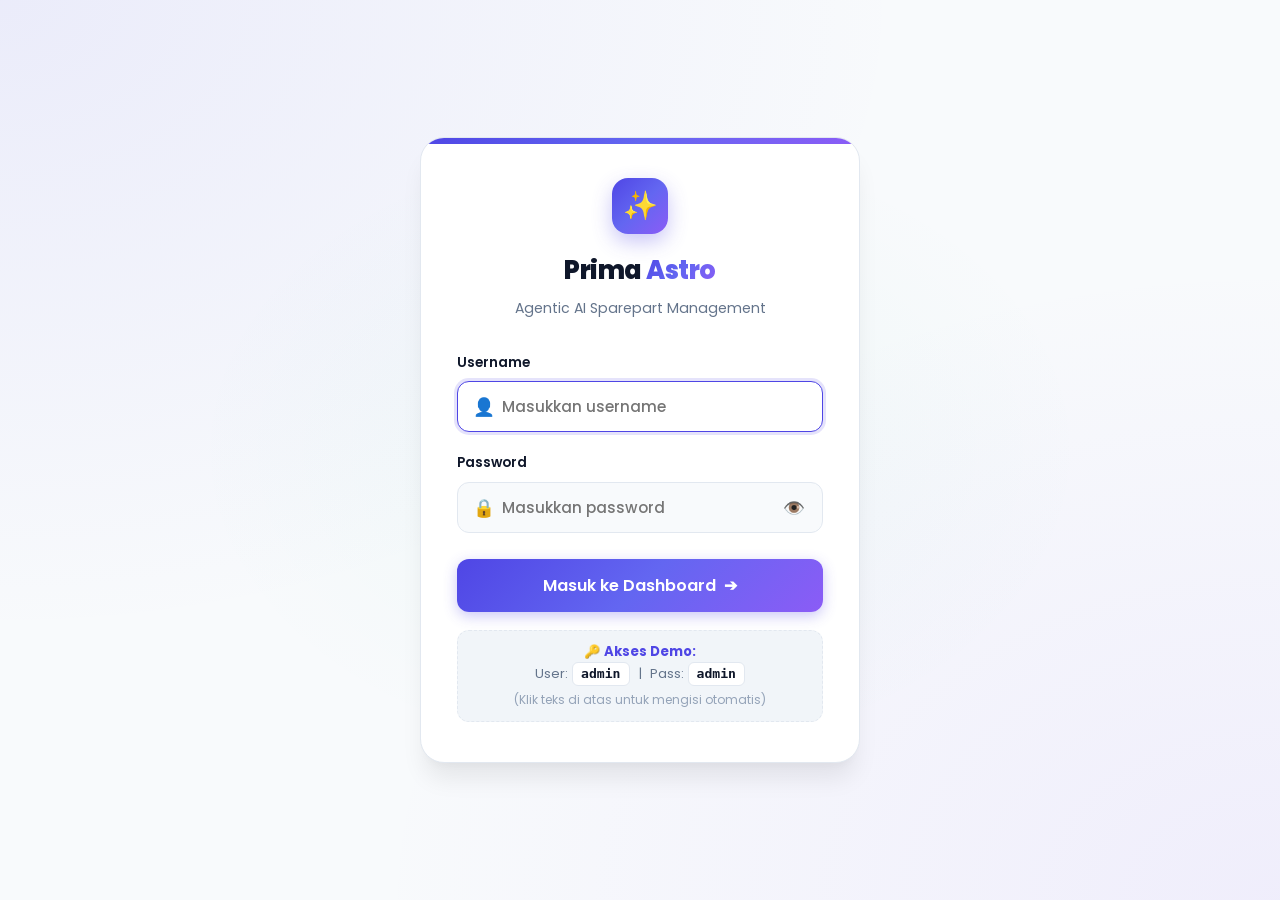
<file: static/login/login.html>
<!DOCTYPE html>
<html lang="id">
<head>
    <meta charset="UTF-8">
    <meta name="viewport" content="width=device-width, initial-scale=1.0">
    <title>Login | Prima Astro Agentic AI</title>
    <link rel="preconnect" href="https://fonts.googleapis.com">
    <link rel="preconnect" href="https://fonts.gstatic.com" crossorigin>
    <link href="https://fonts.googleapis.com/css2?family=Poppins:wght@300;400;500;600;700;800&display=swap" rel="stylesheet">
    <link rel="stylesheet" href="/static/style.css">
    <script src="/static/components/auth.js"></script>
</head>
<body class="login-page">

    <div class="login-card">
        <div class="login-header">
            <div class="login-logo">
                ✨
            </div>
            <h2>Prima <span>Astro</span></h2>
            <p>Agentic AI Sparepart Management</p>
        </div>

        <div id="login-alert" class="login-alert">
            <span class="alert-icon">⚠️</span>
            <span id="alert-text">Username atau password salah!</span>
        </div>

        <form id="login-form" class="login-form">
            <div class="form-group">
                <label for="username">Username</label>
                <div class="input-with-icon">
                    <span class="input-icon">👤</span>
                    <input type="text" id="username" class="form-control" placeholder="Masukkan username" required autofocus autocomplete="username">
                </div>
            </div>

            <div class="form-group">
                <label for="password">Password</label>
                <div class="input-with-icon">
                    <span class="input-icon">🔒</span>
                    <input type="password" id="password" class="form-control" placeholder="Masukkan password" required autocomplete="current-password">
                    <button type="button" id="toggle-password" class="btn-toggle-pwd" title="Lihat/Sembunyikan password">👁️</button>
                </div>
            </div>

            <button type="submit" id="btn-submit" class="login-btn">
                <span>Masuk ke Dashboard</span>
                <span>➔</span>
            </button>
        </form>

        <div class="demo-credentials-badge">
            🔑 <strong>Akses Demo:</strong><br>
            User: <span class="clickable-chip" id="chip-user" title="Klik untuk isi">admin</span> &nbsp;|&nbsp; 
            Pass: <span class="clickable-chip" id="chip-pass" title="Klik untuk isi">admin</span>
            <div style="margin-top: 6px; font-size: 0.75rem; color: #94a3b8;">(Klik teks di atas untuk mengisi otomatis)</div>
        </div>
    </div>

    <script>
        const loginForm = document.getElementById('login-form');
        const usernameInput = document.getElementById('username');
        const passwordInput = document.getElementById('password');
        const togglePwdBtn = document.getElementById('toggle-password');
        const alertBox = document.getElementById('login-alert');
        const alertText = document.getElementById('alert-text');
        const btnSubmit = document.getElementById('btn-submit');

        // Toggle password visibility
        togglePwdBtn.addEventListener('click', () => {
            const type = passwordInput.getAttribute('type') === 'password' ? 'text' : 'password';
            passwordInput.setAttribute('type', type);
            togglePwdBtn.textContent = type === 'password' ? '👁️' : '🙈';
        });

        // Clickable demo chips
        document.getElementById('chip-user').addEventListener('click', () => {
            usernameInput.value = 'admin';
            passwordInput.focus();
        });
        document.getElementById('chip-pass').addEventListener('click', () => {
            passwordInput.value = 'admin';
        });

        // Form Submit
        loginForm.addEventListener('submit', (e) => {
            e.preventDefault();
            const user = usernameInput.value.trim();
            const pass = passwordInput.value.trim();

            btnSubmit.innerHTML = '<span>Memverifikasi...</span> ⏳';
            btnSubmit.disabled = true;

            setTimeout(() => {
                const result = Auth.login(user, pass);
                if (result.success) {
                    btnSubmit.innerHTML = '<span>Berhasil Masuk!</span> ✅';
                    btnSubmit.style.background = 'linear-gradient(135deg, #10b981 0%, #059669 100%)';
                    setTimeout(() => {
                        window.location.href = '/';
                    }, 400);
                } else {
                    btnSubmit.innerHTML = '<span>Masuk ke Dashboard</span> ➔';
                    btnSubmit.disabled = false;
                    alertText.textContent = result.message;
                    alertBox.className = 'login-alert danger';
                    passwordInput.value = '';
                    passwordInput.focus();
                }
            }, 350);
        });
    </script>
</body>
</html>
</file>
<file: static/style.css>
@import url('https://fonts.googleapis.com/css2?family=Poppins:wght@300;400;500;600;700;800&display=swap');

:root {
    --bg-color: #f8fafc;
    --bg-surface: #ffffff;
    --bg-subtle: #f1f5f9;
    --border-color: #e2e8f0;
    --border-subtle: #f1f5f9;
    
    --primary: #4f46e5;
    --primary-hover: #4338ca;
    --primary-light: #eef2ff;
    --primary-gradient: linear-gradient(135deg, #4f46e5 0%, #6366f1 50%, #8b5cf6 100%);
    
    --text-main: #0f172a;
    --text-muted: #64748b;
    --text-subtle: #94a3b8;
    
    --danger: #ef4444;
    --danger-light: #fef2f2;
    --danger-text: #b91c1c;
    
    --warning: #f59e0b;
    --warning-light: #fffbeb;
    --warning-text: #b45309;
    
    --success: #10b981;
    --success-light: #ecfdf5;
    --success-text: #047857;
    
    --shadow-sm: 0 1px 2px 0 rgba(0, 0, 0, 0.05);
    --shadow-md: 0 4px 6px -1px rgba(0, 0, 0, 0.06), 0 2px 4px -2px rgba(0, 0, 0, 0.04);
    --shadow-lg: 0 10px 25px -5px rgba(0, 0, 0, 0.05), 0 8px 10px -6px rgba(0, 0, 0, 0.02);
    --shadow-xl: 0 20px 25px -5px rgba(0, 0, 0, 0.08), 0 8px 10px -6px rgba(0, 0, 0, 0.03);
    
    --radius-sm: 8px;
    --radius-md: 12px;
    --radius-lg: 18px;
    --radius-xl: 24px;
}

* {
    margin: 0;
    padding: 0;
    box-sizing: border-box;
    font-family: 'Poppins', -apple-system, BlinkMacSystemFont, 'Segoe UI', Roboto, sans-serif;
}

body {
    background-color: var(--bg-color);
    color: var(--text-main);
    min-height: 100vh;
    background-image: 
        radial-gradient(at 0% 0%, rgba(99, 102, 241, 0.04) 0px, transparent 50%),
        radial-gradient(at 100% 0%, rgba(16, 185, 129, 0.03) 0px, transparent 50%),
        radial-gradient(at 50% 100%, rgba(139, 92, 246, 0.03) 0px, transparent 50%);
    background-attachment: fixed;
    line-height: 1.6;
    -webkit-font-smoothing: antialiased;
}

/* Glass & Card Panels */
.glass-panel {
    background: var(--bg-surface);
    border: 1px solid var(--border-color);
    border-radius: var(--radius-lg);
    box-shadow: var(--shadow-md);
    transition: box-shadow 0.3s ease, border-color 0.3s ease;
}

.glass-panel:hover {
    box-shadow: var(--shadow-lg);
}

/* Layout */
.app-container {
    display: flex;
    height: 100vh;
    width: 100vw;
    max-width: 100%;
    padding: 0;
    margin: 0;
    overflow: hidden;
    background-color: var(--bg-color);
}

#sidebar-placeholder {
    height: 100vh;
    display: flex;
    flex-shrink: 0;
}

/* Sidebar */
.sidebar {
    width: 270px;
    min-width: 270px;
    height: 100vh;
    flex-shrink: 0;
    display: flex;
    flex-direction: column;
    padding: 28px 20px;
    background: #ffffff;
    border-right: 1px solid var(--border-color);
    border-top: none;
    border-bottom: none;
    border-left: none;
    border-radius: 0;
    box-shadow: 2px 0 12px rgba(0, 0, 0, 0.02);
    box-sizing: border-box;
}


.logo {
    display: flex;
    align-items: center;
    gap: 10px;
    margin-bottom: 26px;
    padding: 0 4px;
}

.logo-badge {
    width: 34px;
    height: 34px;
    background: var(--primary-gradient);
    border-radius: 10px;
    display: flex;
    align-items: center;
    justify-content: center;
    color: #ffffff;
    font-size: 1.1rem;
    box-shadow: 0 3px 10px rgba(79, 70, 229, 0.25);
}

.logo h2 {
    font-weight: 800;
    font-size: 1.15rem;
    color: var(--text-main);
    letter-spacing: -0.4px;
    line-height: 1.2;
}

.logo h2 span {
    background: var(--primary-gradient);
    -webkit-background-clip: text;
    -webkit-text-fill-color: transparent;
}

.logo .tagline {
    font-size: 0.68rem;
    color: var(--text-muted);
    font-weight: 500;
    display: block;
}

nav ul {
    list-style: none;
    display: flex;
    flex-direction: column;
    gap: 4px;
    flex-grow: 1;
}

nav li {
    display: flex;
    align-items: center;
    gap: 12px;
    padding: 9px 14px;
    border-radius: var(--radius-md);
    cursor: pointer;
    color: var(--text-muted);
    font-weight: 500;
    font-size: 0.86rem;
    transition: all 0.25s cubic-bezier(0.4, 0, 0.2, 1);
    position: relative;
}

nav li .nav-icon {
    font-size: 1rem;
    display: flex;
    align-items: center;
    justify-content: center;
    transition: transform 0.2s ease;
}

nav li:hover {
    background: var(--primary-light);
    color: var(--primary);
    transform: translateX(3px);
}

nav li:hover .nav-icon {
    transform: scale(1.15);
}

nav li.active {
    background: var(--primary-light);
    color: var(--primary);
    font-weight: 600;
}

nav li.active::before {
    content: '';
    position: absolute;
    left: 0;
    top: 20%;
    height: 60%;
    width: 4px;
    background: var(--primary);
    border-radius: 0 4px 4px 0;
}

/* User Profile & Logout */
.user-profile {
    display: flex;
    align-items: center;
    justify-content: space-between;
    margin-top: auto;
    padding-top: 18px;
    border-top: 1px solid var(--border-color);
}

.user-profile-info {
    display: flex;
    align-items: center;
    gap: 12px;
}

.avatar {
    width: 38px;
    height: 38px;
    background: var(--primary-light);
    color: var(--primary);
    font-size: 1.1rem;
    display: flex;
    align-items: center;
    justify-content: center;
    border-radius: 50%;
    border: 2px solid #e0e7ff;
    font-weight: 700;
}

.info .name {
    font-weight: 600;
    font-size: 0.9rem;
    color: var(--text-main);
    line-height: 1.2;
}

.info .role {
    font-size: 0.75rem;
    color: var(--text-muted);
    font-weight: 500;
}

.btn-logout {
    background: transparent;
    border: 1px solid transparent;
    color: var(--text-muted);
    cursor: pointer;
    padding: 8px;
    border-radius: var(--radius-sm);
    font-size: 1.1rem;
    transition: all 0.2s ease;
    display: flex;
    align-items: center;
    justify-content: center;
}

.btn-logout:hover {
    background: var(--danger-light);
    color: var(--danger);
    border-color: #fecaca;
    transform: scale(1.05);
}

/* Main Content */
.main-content {
    flex-grow: 1;
    display: flex;
    flex-direction: column;
    height: 100vh;
    overflow-y: auto;
    padding: 24px 32px 32px 32px;
    box-sizing: border-box;
}

.main-content::-webkit-scrollbar {
    width: 6px;
}

.main-content::-webkit-scrollbar-track {
    background: transparent;
}

.main-content::-webkit-scrollbar-thumb {
    background: var(--border-color);
    border-radius: 10px;
}

.top-header {
    margin-bottom: 18px;
    padding-bottom: 10px;
    border-bottom: 1px solid var(--border-color);
    display: flex;
    justify-content: space-between;
    align-items: flex-end;
}

.top-header h1 {
    font-size: 1.3rem;
    font-weight: 700;
    color: var(--text-main);
    letter-spacing: -0.3px;
    line-height: 1.2;
}

.top-header p {
    color: var(--text-muted);
    font-size: 0.82rem;
    margin-top: 2px;
}

.header-status-badge {
    display: inline-flex;
    align-items: center;
    gap: 6px;
    background: var(--success-light);
    color: var(--success-text);
    padding: 4px 10px;
    border-radius: 9999px;
    font-size: 0.72rem;
    font-weight: 600;
    border: 1px solid #a7f3d0;
}

.status-dot {
    width: 6px;
    height: 6px;
    background: var(--success);
    border-radius: 50%;
    box-shadow: 0 0 0 2px rgba(16, 185, 129, 0.2);
    animation: pulse-dot 2s infinite;
}


@keyframes pulse-dot {
    0% { transform: scale(0.95); opacity: 0.8; }
    50% { transform: scale(1.2); opacity: 1; }
    100% { transform: scale(0.95); opacity: 0.8; }
}

/* Views */
.view-section {
    display: none;
    animation: fadeIn 0.35s ease-out forwards;
}

.view-section.active {
    display: block;
}

@keyframes fadeIn {
    from { opacity: 0; transform: translateY(8px); }
    to { opacity: 1; transform: translateY(0); }
}

/* Metrics Grid */
.metrics-grid {
    display: grid;
    grid-template-columns: repeat(auto-fit, minmax(220px, 1fr));
    gap: 16px;
    margin-bottom: 20px;
}

.metric-card {
    padding: 14px 18px;
    display: flex;
    flex-direction: column;
    gap: 4px;
    border-radius: var(--radius-md);
    background: #ffffff;
    border: 1px solid var(--border-color);
    box-shadow: var(--shadow-sm);
    position: relative;
    overflow: hidden;
    transition: all 0.25s cubic-bezier(0.4, 0, 0.2, 1);
}

.metric-card::after {
    content: '';
    position: absolute;
    top: 0;
    left: 0;
    right: 0;
    height: 3px;
    background: var(--primary-gradient);
    opacity: 0;
    transition: opacity 0.25s ease;
}

.metric-card:hover {
    transform: translateY(-2px);
    box-shadow: var(--shadow-md);
    border-color: #cbd5e1;
}

.metric-card:hover::after {
    opacity: 1;
}

.metric-card .card-head {
    display: flex;
    justify-content: space-between;
    align-items: center;
    margin-bottom: 2px;
}

.metric-card h3 {
    font-size: 0.78rem;
    color: var(--text-muted);
    font-weight: 600;
    text-transform: uppercase;
    letter-spacing: 0.5px;
}

.metric-icon {
    width: 32px;
    height: 32px;
    border-radius: 8px;
    display: flex;
    align-items: center;
    justify-content: center;
    font-size: 1rem;
    background: var(--primary-light);
    color: var(--primary);
}

.metric-card .value {
    font-size: 1.45rem;
    font-weight: 700;
    color: var(--text-main);
    letter-spacing: -0.5px;
    line-height: 1.2;
}

.metric-card .desc {
    font-size: 0.72rem;
    color: var(--text-subtle);
    font-weight: 500;
}

.warning-card .metric-icon {
    background: var(--warning-light);
    color: var(--warning);
}

.warning-card .value {
    color: var(--warning-text);
}

.warning-card::after {
    background: linear-gradient(135deg, #f59e0b, #ef4444);
}

.success-card .metric-icon {
    background: var(--success-light);
    color: var(--success);
}

.success-card::after {
    background: linear-gradient(135deg, #10b981, #059669);
}


/* Tables */
.tables-grid {
    display: grid;
    grid-template-columns: 1fr 1fr;
    gap: 24px;
}

@media (max-width: 1200px) {
    .tables-grid {
        grid-template-columns: 1fr;
    }
}

.table-container {
    padding: 16px 18px;
    background: #ffffff;
    border: 1px solid var(--border-color);
    border-radius: var(--radius-md);
    box-shadow: var(--shadow-sm);
    overflow: hidden;
}


.table-header-row {
    display: flex;
    justify-content: space-between;
    align-items: center;
    margin-bottom: 12px;
}

.table-container h3 {
    font-size: 0.92rem;
    font-weight: 700;
    color: var(--text-main);
    display: flex;
    align-items: center;
    gap: 8px;
}

.table-responsive {
    overflow-x: auto;
    overflow-y: auto;
    max-height: 320px;
    position: relative;
    border-radius: var(--radius-sm);
    border: 1px solid var(--border-subtle);
}

.table-responsive::-webkit-scrollbar {
    width: 5px;
    height: 5px;
}

.table-responsive::-webkit-scrollbar-track {
    background: #f8fafc;
}

.table-responsive::-webkit-scrollbar-thumb {
    background: #cbd5e1;
    border-radius: 8px;
}

.table-responsive::-webkit-scrollbar-thumb:hover {
    background: #94a3b8;
}

table {
    width: 100%;
    border-collapse: separate;
    border-spacing: 0;
    text-align: left;
}

th {
    position: sticky;
    top: 0;
    z-index: 5;
    background: #f8fafc;
    color: var(--text-muted);
    font-weight: 600;
    font-size: 0.70rem;
    text-transform: uppercase;
    letter-spacing: 0.5px;
    padding: 8px 12px;
    border-bottom: 1px solid var(--border-color);
    box-shadow: 0 1px 2px rgba(0, 0, 0, 0.03);
    white-space: nowrap;
}

td {
    padding: 7px 12px;
    color: var(--text-main);
    font-size: 0.74rem;
    font-weight: 500;
    border-bottom: 1px solid var(--border-subtle);
    background: #ffffff;
    transition: background-color 0.15s ease;
    line-height: 1.35;
}

td strong {
    font-size: 0.74rem;
    font-weight: 600;
    color: var(--text-main);
}

tr:last-child td {
    border-bottom: none;
}

tbody tr:hover td {
    background-color: #f8fafc;
}

/* Badges */
.badge {
    display: inline-flex;
    align-items: center;
    padding: 2px 7px;
    border-radius: 9999px;
    font-size: 0.67rem;
    font-weight: 600;
    letter-spacing: 0.2px;
}

.status-warning, .badge-warning {
    background: var(--warning-light);
    color: var(--warning-text);
    border: 1px solid #fde68a;
}

.status-danger, .badge-danger {
    background: var(--danger-light);
    color: var(--danger-text);
    border: 1px solid #fecaca;
}

.status-success, .badge-success {
    background: var(--success-light);
    color: var(--success-text);
    border: 1px solid #a7f3d0;
}

.trend-up {
    color: var(--success-text);
    font-size: 0.72rem;
    font-weight: 700;
    display: inline-flex;
    align-items: center;
    gap: 3px;
}

.trend-down {
    color: var(--danger-text);
    font-size: 0.72rem;
    font-weight: 700;
    display: inline-flex;
    align-items: center;
    gap: 3px;
}


/* Chatbot Interface */
.chat-container {
    display: flex;
    flex-direction: column;
    height: calc(100vh - 160px);
    min-height: 520px;
    padding: 24px;
    background: #ffffff;
    border: 1px solid var(--border-color);
    border-radius: var(--radius-lg);
    box-shadow: var(--shadow-md);
}

.chat-messages {
    flex-grow: 1;
    overflow-y: auto;
    display: flex;
    flex-direction: column;
    gap: 18px;
    margin-bottom: 20px;
    padding-right: 12px;
}

.chat-messages::-webkit-scrollbar {
    width: 6px;
}

.chat-messages::-webkit-scrollbar-thumb {
    background: var(--border-color);
    border-radius: 10px;
}

.message {
    display: flex;
    gap: 12px;
    max-width: 82%;
    animation: fadeIn 0.25s ease-out;
}

.message-avatar {
    width: 36px;
    height: 36px;
    border-radius: 10px;
    display: flex;
    align-items: center;
    justify-content: center;
    font-size: 1.1rem;
    flex-shrink: 0;
}

.ai-message {
    align-self: flex-start;
}

.ai-message .message-avatar {
    background: var(--primary-light);
    color: var(--primary);
    border: 1px solid #e0e7ff;
}

.user-message {
    align-self: flex-end;
    flex-direction: row-reverse;
}

.user-message .message-avatar {
    background: #0f172a;
    color: #ffffff;
}

.bubble {
    padding: 14px 18px;
    border-radius: 18px;
    font-size: 0.93rem;
    line-height: 1.6;
    word-break: break-word;
}

.ai-message .bubble {
    background: #f8fafc;
    color: var(--text-main);
    border: 1px solid var(--border-color);
    border-top-left-radius: 4px;
    box-shadow: var(--shadow-sm);
}

.user-message .bubble {
    background: var(--primary-gradient);
    color: #ffffff;
    border-top-right-radius: 4px;
    box-shadow: 0 4px 14px rgba(79, 70, 229, 0.25);
}

.typing-indicator {
    display: flex;
    align-items: center;
    gap: 6px;
    color: var(--text-muted);
    font-size: 0.9rem;
    font-style: italic;
    padding: 12px 18px;
}

.typing-dots {
    display: inline-flex;
    gap: 4px;
}

.typing-dot {
    width: 6px;
    height: 6px;
    background: var(--primary);
    border-radius: 50%;
    animation: bounce 1.4s infinite ease-in-out both;
}

.typing-dot:nth-child(1) { animation-delay: -0.32s; }
.typing-dot:nth-child(2) { animation-delay: -0.16s; }

@keyframes bounce {
    0%, 80%, 100% { transform: scale(0); }
    40% { transform: scale(1); }
}

.chat-input-area {
    display: flex;
    gap: 12px;
    background: #f8fafc;
    padding: 8px;
    border-radius: var(--radius-md);
    border: 1px solid var(--border-color);
}

#chat-input {
    flex-grow: 1;
    background: transparent;
    border: none;
    padding: 12px 16px;
    color: var(--text-main);
    font-size: 0.95rem;
    outline: none;
    font-weight: 500;
}

#chat-input::placeholder {
    color: var(--text-subtle);
}

#send-btn {
    background: var(--primary-gradient);
    color: white;
    border: none;
    border-radius: var(--radius-sm);
    padding: 0 24px;
    font-weight: 600;
    font-size: 0.95rem;
    cursor: pointer;
    box-shadow: 0 4px 12px rgba(79, 70, 229, 0.3);
    transition: all 0.2s ease;
    display: flex;
    align-items: center;
    gap: 8px;
}

#send-btn:hover {
    transform: translateY(-1px);
    box-shadow: 0 6px 16px rgba(79, 70, 229, 0.4);
}

#send-btn:active {
    transform: translateY(1px);
}

/* Forecasting Controls */
.forecast-controls {
    display: flex;
    gap: 16px;
    padding: 20px;
    align-items: center;
    background: #ffffff;
    border: 1px solid var(--border-color);
    border-radius: var(--radius-lg);
    box-shadow: var(--shadow-sm);
    flex-wrap: wrap;
}

.premium-select {
    flex-grow: 1;
    min-width: 280px;
    background: #ffffff;
    border: 1px solid var(--border-color);
    border-radius: var(--radius-md);
    padding: 14px 20px;
    color: var(--text-main);
    font-size: 0.95rem;
    outline: none;
    transition: all 0.25s ease;
    cursor: pointer;
}

.premium-btn {
    background: var(--primary-gradient);
    color: white;
    border: none;
    border-radius: var(--radius-md);
    padding: 14px 28px;
    font-weight: 600;
    font-size: 0.95rem;
    cursor: pointer;
    transition: all 0.25s ease;
    box-shadow: 0 4px 14px rgba(79, 70, 229, 0.25);
    display: inline-flex;
    align-items: center;
    gap: 8px;
}

.premium-btn:hover {
    transform: translateY(-2px);
    box-shadow: 0 8px 20px rgba(79, 70, 229, 0.35);
}

.loading-state {
    margin-top: 20px;
    padding: 24px;
    text-align: center;
    color: var(--primary);
    font-weight: 600;
    background: var(--primary-light);
    border-radius: var(--radius-lg);
    border: 1px dashed #818cf8;
}

/* Select2 Light Theme Overrides */
.select2-container--default .select2-selection--single {
    background: #ffffff;
    border: 1px solid var(--border-color);
    border-radius: var(--radius-md);
    height: 48px;
    display: flex;
    align-items: center;
    transition: all 0.25s ease;
}

.select2-container--default.select2-container--open .select2-selection--single,
.select2-container--default .select2-selection--single:focus {
    border-color: var(--primary);
    box-shadow: 0 0 0 3px rgba(79, 70, 229, 0.15);
}

.select2-container--default .select2-selection--single .select2-selection__rendered {
    color: var(--text-main);
    padding-left: 18px;
    font-size: 0.95rem;
    font-weight: 500;
}

.select2-container--default .select2-selection--single .select2-selection__placeholder {
    color: var(--text-muted);
}

.select2-container--default .select2-selection--single .select2-selection__arrow {
    height: 100%;
    right: 14px;
}

.select2-dropdown {
    background: #ffffff;
    border: 1px solid var(--border-color);
    color: var(--text-main);
    border-radius: var(--radius-md);
    overflow: hidden;
    box-shadow: var(--shadow-xl);
    margin-top: 6px;
    z-index: 9999;
}

.select2-search--dropdown {
    padding: 12px;
    background: #f8fafc;
    border-bottom: 1px solid var(--border-color);
}

.select2-search--dropdown .select2-search__field {
    background: #ffffff;
    border: 1px solid var(--border-color);
    color: var(--text-main);
    border-radius: var(--radius-sm);
    padding: 10px 14px;
    outline: none;
    font-size: 0.9rem;
}

.select2-search--dropdown .select2-search__field:focus {
    border-color: var(--primary);
    box-shadow: 0 0 0 2px rgba(79, 70, 229, 0.1);
}

.select2-results__option {
    padding: 12px 18px;
    font-size: 0.9rem;
    font-weight: 500;
}

.select2-container--default .select2-results__option--selected {
    background-color: var(--primary-light);
    color: var(--primary);
    font-weight: 600;
}

.select2-container--default .select2-results__option--highlighted.select2-results__option--selectable {
    background-color: var(--primary);
    color: #ffffff;
}

/* ==========================================================================
   AUTHENTICATION & LOGIN STYLES
   ========================================================================== */
.login-page {
    min-height: 100vh;
    display: flex;
    align-items: center;
    justify-content: center;
    padding: 24px;
    background: #f8fafc;
    background-image: 
        radial-gradient(at 0% 0%, rgba(79, 70, 229, 0.08) 0px, transparent 50%),
        radial-gradient(at 100% 100%, rgba(139, 92, 246, 0.08) 0px, transparent 50%),
        radial-gradient(at 50% 50%, rgba(16, 185, 129, 0.04) 0px, transparent 50%);
}

.login-card {
    width: 100%;
    max-width: 440px;
    background: #ffffff;
    border: 1px solid var(--border-color);
    border-radius: var(--radius-xl);
    padding: 40px 36px;
    box-shadow: var(--shadow-xl);
    animation: fadeIn 0.4s ease-out;
    position: relative;
    overflow: hidden;
}

.login-card::before {
    content: '';
    position: absolute;
    top: 0;
    left: 0;
    right: 0;
    height: 6px;
    background: var(--primary-gradient);
}

.login-header {
    text-align: center;
    margin-bottom: 32px;
}

.login-logo {
    display: inline-flex;
    align-items: center;
    justify-content: center;
    width: 56px;
    height: 56px;
    background: var(--primary-gradient);
    border-radius: 16px;
    color: #ffffff;
    font-size: 1.75rem;
    margin-bottom: 16px;
    box-shadow: 0 8px 20px rgba(79, 70, 229, 0.3);
}

.login-header h2 {
    font-size: 1.6rem;
    font-weight: 800;
    color: var(--text-main);
    letter-spacing: -0.5px;
}

.login-header h2 span {
    background: var(--primary-gradient);
    -webkit-background-clip: text;
    -webkit-text-fill-color: transparent;
}

.login-header p {
    color: var(--text-muted);
    font-size: 0.88rem;
    margin-top: 6px;
}

.login-form {
    display: flex;
    flex-direction: column;
    gap: 20px;
}

.form-group {
    display: flex;
    flex-direction: column;
    gap: 8px;
}

.form-group label {
    font-size: 0.85rem;
    font-weight: 600;
    color: var(--text-main);
}

.input-with-icon {
    position: relative;
    display: flex;
    align-items: center;
}

.input-icon {
    position: absolute;
    left: 16px;
    font-size: 1.1rem;
    color: var(--text-muted);
    pointer-events: none;
}

.form-control {
    width: 100%;
    padding: 13px 16px 13px 44px;
    background: #f8fafc;
    border: 1px solid var(--border-color);
    border-radius: var(--radius-md);
    font-size: 0.95rem;
    color: var(--text-main);
    outline: none;
    transition: all 0.2s ease;
    font-weight: 500;
}

.form-control:focus {
    background: #ffffff;
    border-color: var(--primary);
    box-shadow: 0 0 0 3px rgba(79, 70, 229, 0.15);
}

.btn-toggle-pwd {
    position: absolute;
    right: 14px;
    background: none;
    border: none;
    color: var(--text-muted);
    cursor: pointer;
    font-size: 1.1rem;
    padding: 4px;
}

.btn-toggle-pwd:hover {
    color: var(--text-main);
}

.login-btn {
    width: 100%;
    padding: 14px;
    background: var(--primary-gradient);
    color: #ffffff;
    border: none;
    border-radius: var(--radius-md);
    font-size: 1rem;
    font-weight: 600;
    cursor: pointer;
    box-shadow: 0 4px 14px rgba(79, 70, 229, 0.3);
    transition: all 0.25s ease;
    display: flex;
    align-items: center;
    justify-content: center;
    gap: 8px;
    margin-top: 6px;
}

.login-btn:hover {
    transform: translateY(-2px);
    box-shadow: 0 8px 20px rgba(79, 70, 229, 0.4);
}

.login-btn:active {
    transform: translateY(1px);
}

.login-alert {
    padding: 12px 16px;
    border-radius: var(--radius-md);
    font-size: 0.85rem;
    font-weight: 500;
    display: none;
    align-items: center;
    gap: 8px;
    animation: shake 0.4s ease-in-out;
}

.login-alert.danger {
    display: flex;
    background: var(--danger-light);
    color: var(--danger-text);
    border: 1px solid #fecaca;
}

@keyframes shake {
    0%, 100% { transform: translateX(0); }
    20%, 60% { transform: translateX(-6px); }
    40%, 80% { transform: translateX(6px); }
}

.demo-credentials-badge {
    background: #f1f5f9;
    border: 1px dashed var(--border-color);
    border-radius: var(--radius-md);
    padding: 12px 14px;
    text-align: center;
    font-size: 0.82rem;
    color: var(--text-muted);
    margin-top: 18px;
    line-height: 1.4;
}

.demo-credentials-badge strong {
    color: var(--primary);
}

.clickable-chip {
    display: inline-block;
    background: #ffffff;
    border: 1px solid var(--border-color);
    padding: 2px 8px;
    border-radius: 6px;
    cursor: pointer;
    font-family: monospace;
    font-weight: 600;
    color: var(--text-main);
    transition: all 0.2s;
}

.clickable-chip:hover {
    background: var(--primary-light);
    border-color: var(--primary);
    color: var(--primary);
}

/* Modal Auth Overlay */
.auth-overlay {
    position: fixed;
    top: 0;
    left: 0;
    width: 100vw;
    height: 100vh;
    background: rgba(15, 23, 42, 0.6);
    backdrop-filter: blur(8px);
    -webkit-backdrop-filter: blur(8px);
    z-index: 10000;
    display: flex;
    align-items: center;
    justify-content: center;
    padding: 20px;
    opacity: 0;
    visibility: hidden;
    transition: all 0.3s ease;
}

.auth-overlay.show {
    opacity: 1;
    visibility: visible;
}
</file>
